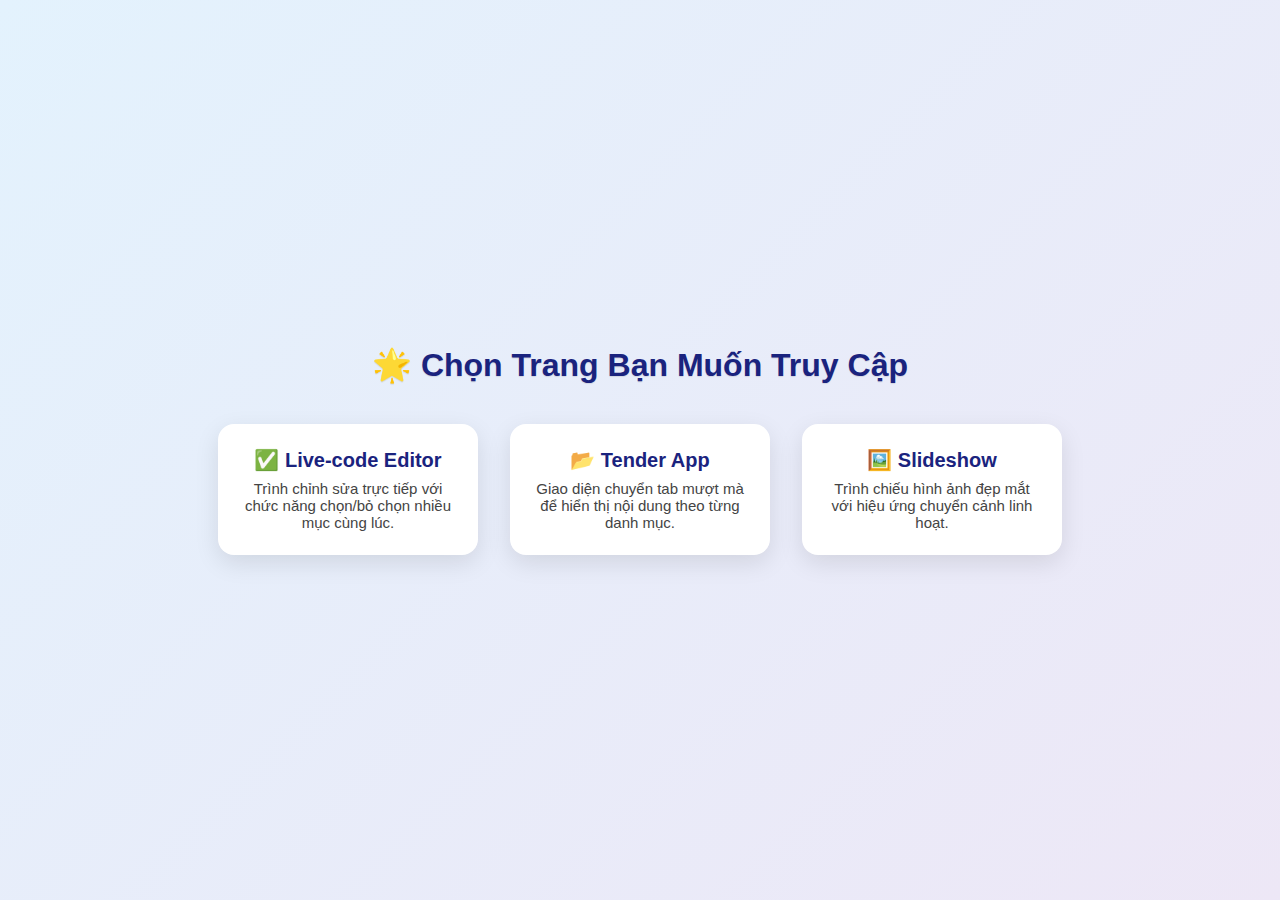
<file: index.html>
<!DOCTYPE html>
<html lang="vi">
    <head>
        <meta charset="UTF-8" />
        <meta name="viewport" content="width=device-width, initial-scale=1.0" />
        <title>Trang Chính</title>
        <link rel="stylesheet" href="./css/styles.css" />
    </head>
    <body>
        <div class="page-wrapper">
            <h1 class="main-title">🌟 Chọn Trang Bạn Muốn Truy Cập</h1>
            <div class="card-container">
                <a href="./live-code-editor.html" class="nav-card">
                    <h2>✅ Live-code Editor</h2>
                    <p>
                        Trình chỉnh sửa trực tiếp với chức năng chọn/bỏ chọn
                        nhiều mục cùng lúc.
                    </p>
                </a>
                <a href="./tender.html" class="nav-card">
                    <h2>📂 Tender App</h2>
                    <p>
                        Giao diện chuyển tab mượt mà để hiển thị nội dung theo
                        từng danh mục.
                    </p>
                </a>
                <a href="./slideshow.html" class="nav-card">
                    <h2>🖼️ Slideshow</h2>
                    <p>
                        Trình chiếu hình ảnh đẹp mắt với hiệu ứng chuyển cảnh
                        linh hoạt.
                    </p>
                </a>
            </div>
        </div>
    </body>
</html>
</file>
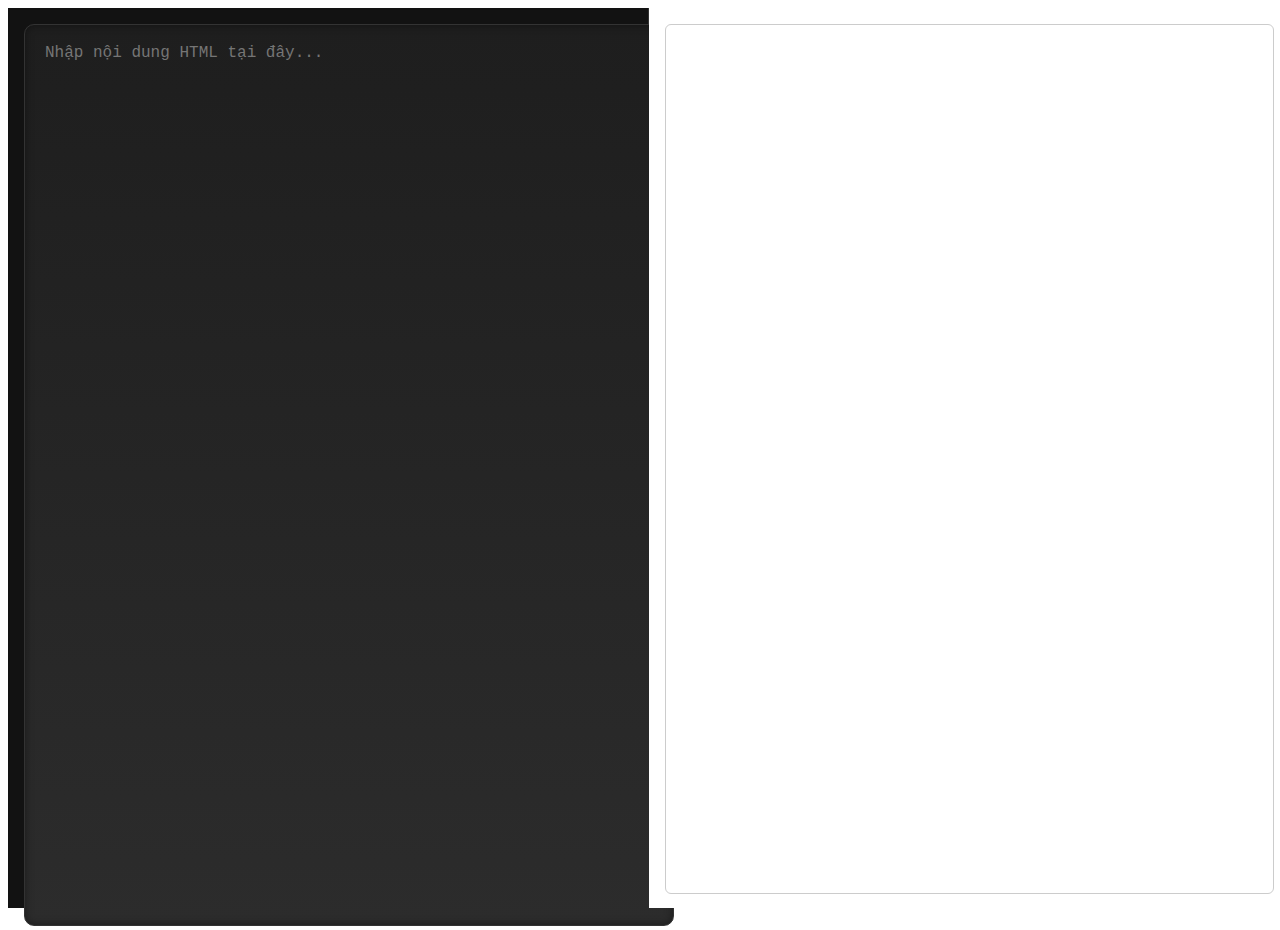
<file: live-code-editor.html>
<!DOCTYPE html>
<html lang="en">
    <head>
        <meta charset="UTF-8" />
        <meta name="viewport" content="width=device-width, initial-scale=1.0" />
        <title>Live-Code-Editor</title>
        <link rel="stylesheet" href="./css/live-code-editor.css" />
    </head>
    <body>
        <div class="wrapper">
            <div class="editor-pane">
                <textarea
                    class="code-editor"
                    placeholder="Nhập nội dung HTML tại đây..."
                ></textarea>
            </div>
            <div class="preview-pane">
                <iframe class="preview-frame"></iframe>
            </div>
        </div>
        <ul class="context-menu" hidden>
            <li class="context-item edit">📝 <span>Chỉnh sửa</span></li>
            <li class="context-item delete">❌ <span>Xoá</span></li>
            <li class="context-item copy">📋 <span>Sao chép</span></li>
            <li class="context-item reset">🔄 <span>Làm mới</span></li>
        </ul>
        <script src="./live-code-editor.js"></script>
    </body>
</html>
</file>
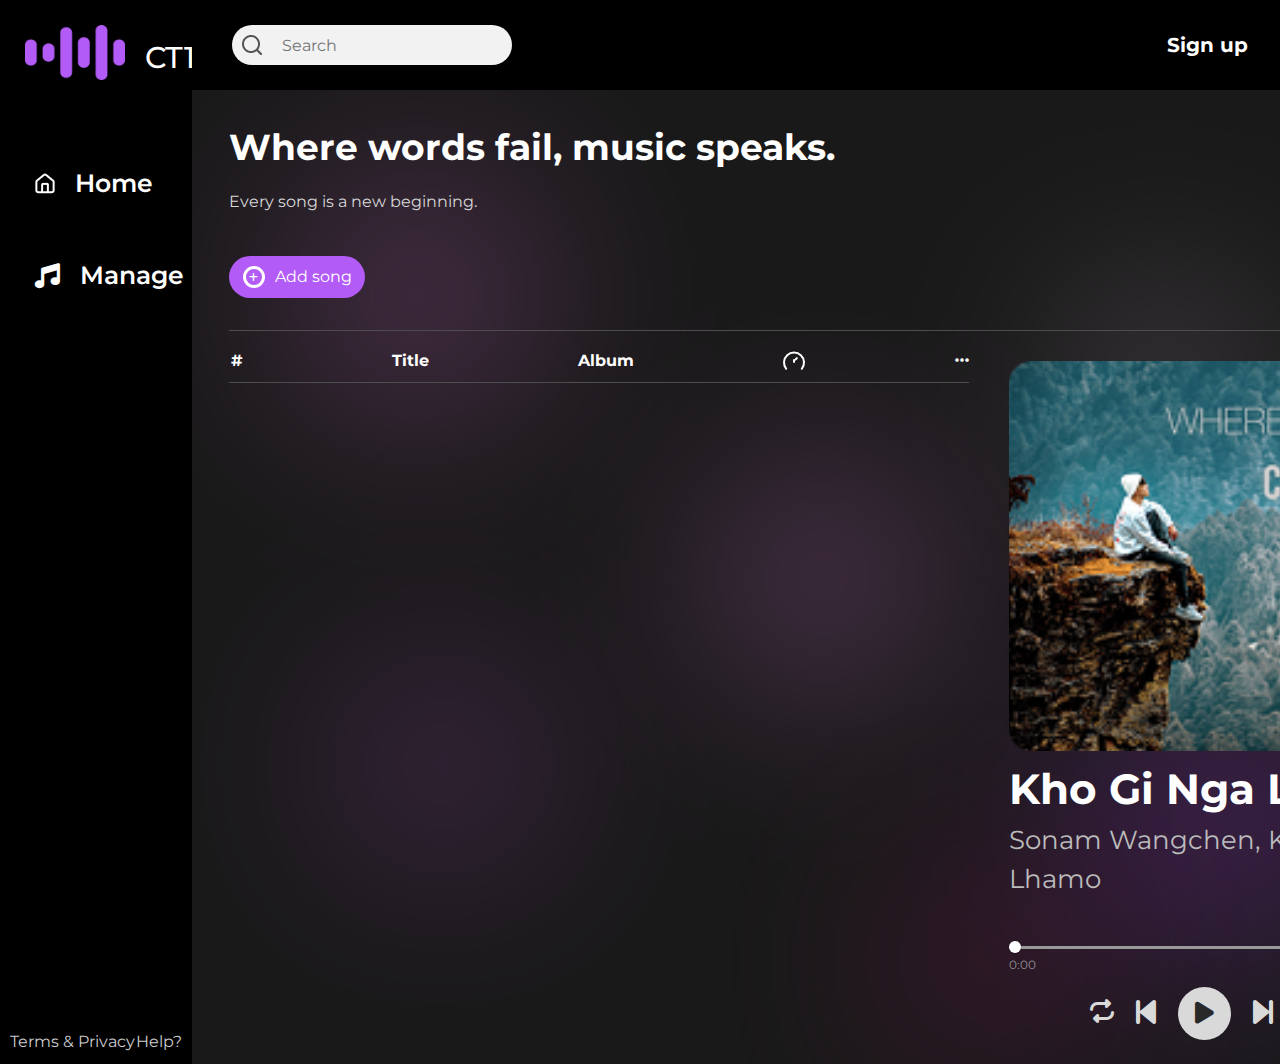
<file: musicplayer.html>
<!DOCTYPE html>
<html lang="vi">
    <head>
        <meta charset="UTF-8" />
        <meta name="viewport" content="width=device-width, initial-scale=1.0" />
        <title>Admin</title>
        <link rel="preconnect" href="https://fonts.googleapis.com" />
        <link rel="preconnect" href="https://fonts.gstatic.com" crossorigin />
        <link
            href="https://fonts.googleapis.com/css2?family=Montserrat:ital,wght@0,100..900;1,100..900&display=swap"
            rel="stylesheet"
        />
        <link
            rel="stylesheet"
            href="https://cdnjs.cloudflare.com/ajax/libs/font-awesome/6.7.2/css/all.min.css"
            integrity="sha512-Evv84Mr4kqVGRNSgIGL/F/aIDqQb7xQ2vcrdIwxfjThSH8CSR7PBEakCr51Ck+w+/U6swU2Im1vVX0SVk9ABhg=="
            crossorigin="anonymous"
            referrerpolicy="no-referrer"
        />
        <link rel="stylesheet" href="./css/reset.css" />
        <link rel="stylesheet" href="./css/musicplayer.css" />
    </head>
    <body>
        <section class="Sidebar">
            <div class="Sidebar-Logo">
                <img
                    class="Sidebar-Logo__IMG"
                    src="./images/logo.png"
                    alt="Logo"
                />
                <h2 class="Sidebar-Logo__text">CT188</h2>
            </div>

            <ul class="Sidebar-navlist">
                <li class="Sidebar-navlist__items">
                    <a href="./admin.html">
                        <img src="./images/home.png" alt="SongNote" />
                        <span>Home</span>
                    </a>
                </li>
                <li class="Sidebar-navlist__items">
                    <a href="./manage.html">
                        <i class="fa-solid fa-music"></i>
                        <span>Manage</span>
                    </a>
                </li>
            </ul>
            <footer class="Sidebar__footer">
                <span>Terms & Privacy</span>
                <span>Help?</span>
            </footer>
        </section>

        <div class="wrapper">
            <section class="Header">
                <div class="Header-searchbox">
                    <img
                        class="Header-searchbox__IMG"
                        src="./images/search.png"
                        alt="Search"
                    />
                    <input
                        class="Header-searchbox__input"
                        type="text"
                        placeholder="Search"
                    />
                </div>

                <div class="Header-SignLog">
                    <a href="#">Sign up</a>
                    <a href="#">Log In</a>
                </div>
            </section>

            <section class="main">
                <div class="background">
                    <div class="circle circle--1"></div>
                    <div class="circle circle--2"></div>
                    <div class="circle circle--3"></div>
                    <div class="circle circle--4"></div>
                    <div class="circle circle--5"></div>
                    <div class="circle circle--6"></div>
                </div>
                <div class="main-content">
                    <section class="hero-section">
                        <h1 class="hero-title">
                            Where words fail, music speaks.
                        </h1>
                        <p class="hero-subtitle">
                            Every song is a new beginning.
                        </p>
                        <button class="btn-add-song">
                            <div class="btn-icon">
                                <i class="fa-solid fa-plus"></i>
                            </div>
                            <span>Add song</span>
                        </button>
                    </section>
                    <div class="music-dashboard">
                        <div class="song-list">
                            <div class="song-list__header">
                                <span>#</span>
                                <span>Title</span>
                                <span>Album</span>
                                <svg
                                    xmlns="http://www.w3.org/2000/svg"
                                    class="lucide lucide-gauge"
                                    width="24"
                                    height="24"
                                    viewBox="0 0 24 24"
                                    fill="none"
                                    stroke="currentColor"
                                    stroke-width="2"
                                    stroke-linecap="round"
                                    stroke-linejoin="round"
                                >
                                    <path d="M12 13v-2" />
                                    <path d="M13.41 10.59l1.42-1.42" />
                                    <path d="M4.22 19.78a10 10 0 1 1 15.56 0" />
                                </svg>
                                <span
                                    ><i class="fa-solid fa-ellipsis"></i
                                ></span>
                            </div>
                            <ul class="song-list__main"></ul>
                        </div>
                        <div class="now-playing">
                            <div class="now-playing__image">
                                <img
                                    src="./images/image1.png"
                                    alt="Current song"
                                />
                                <button class="now-playing__favorite">
                                    <i class="fa-regular fa-heart"></i>
                                    <i class="fa-solid fa-heart hidden"></i>
                                </button>
                            </div>
                            <div class="now-playing__info">
                                <h3 class="now-playing__title">
                                    Kho Gi Nga Lu
                                </h3>
                                <p class="now-playing__artist">
                                    Sonam Wangchen, Kelden Lhamo
                                </p>
                            </div>
                            <div class="now-playing__progress">
                                <input
                                    type="range"
                                    class="now-playing__seekbar"
                                    min="0"
                                    max="100"
                                    value="0"
                                />
                                <div class="now-playing__time">
                                    <span class="now-playing__time--current"
                                        >0:00</span
                                    >
                                    <span class="now-playing__time--duration"
                                        >4:43</span
                                    >
                                </div>
                            </div>
                            <div class="now-playing__controls">
                                <button class="now-playing__btn--repeat">
                                    <i class="fa-solid fa-repeat"></i>
                                </button>
                                <button class="now-playing__btn--backward-step">
                                    <i class="fa-solid fa-backward-step"></i>
                                </button>
                                <button class="now-playing__btn--play">
                                    <i class="fa-solid fa-play"></i>
                                    <i class="fa-solid fa-pause hidden"></i>
                                </button>
                                <button class="now-playing__btn--forward-step">
                                    <i class="fa-solid fa-forward-step"></i>
                                </button>
                                <button class="now-playing__btn--shuffle">
                                    <i class="fa-solid fa-shuffle"></i>
                                </button>
                            </div>
                            <audio src=""></audio>
                        </div>
                    </div>
                </div>
            </section>
        </div>

        <div class="modal">
            <section class="modal__add-song">
                <div class="modal-close">
                    <i class="fa-solid fa-xmark"></i>
                </div>
                <h2>Add song</h2>
                <form class="form-add" autocomplete="off" spellcheck="false">
                    <div class="form-group">
                        <label class="form-label">
                            <span>Song Title</span>
                            <input
                                type="text"
                                name="title"
                                id="title"
                                class="form-input"
                            />
                        </label>
                    </div>
                    <div class="form-group">
                        <label class="form-label">
                            <span>Artist</span>
                            <input
                                type="text"
                                name="artist"
                                id="artist"
                                class="form-input"
                            />
                        </label>
                    </div>
                    <div class="form-group">
                        <label class="form-label">
                            <span>Album</span>
                            <input
                                type="text"
                                name="album"
                                id="album"
                                class="form-input"
                            />
                        </label>
                    </div>
                    <div class="form-group">
                        <label class="form-label">
                            <span>Duration</span>
                            <input
                                type="time"
                                name="duration"
                                id="duration"
                                class="form-input"
                            />
                        </label>
                    </div>
                    <div class="form-group">
                        <label class="form-label">
                            <span>Attach Song File</span>
                            <div class="upload">
                                <i class="fa-solid fa-file-audio"></i>
                                <span>Tính năng chưa update</span>
                                <input
                                    type="file"
                                    name="song"
                                    id="song"
                                    class="form-input"
                                    hidden
                                />
                            </div>
                        </label>
                    </div>
                    <div class="form-group">
                        <label class="form-label">
                            <span>Upload Cover Image</span>
                            <div class="upload">
                                <i class="fa-regular fa-image"></i>
                                <span>Upload or Drop a file</span>
                                <input
                                    type="file"
                                    name="image"
                                    id="image"
                                    class="form-input"
                                    hidden
                                />
                            </div>
                        </label>
                    </div>
                    <button class="form-btn">
                        <span>Add Song</span>
                    </button>
                </form>
            </section>
        </div>
        <div class="toast-container" id="toastContainer"></div>
        <script src="./musicplayer.js"></script>
    </body>
</html>
</file>
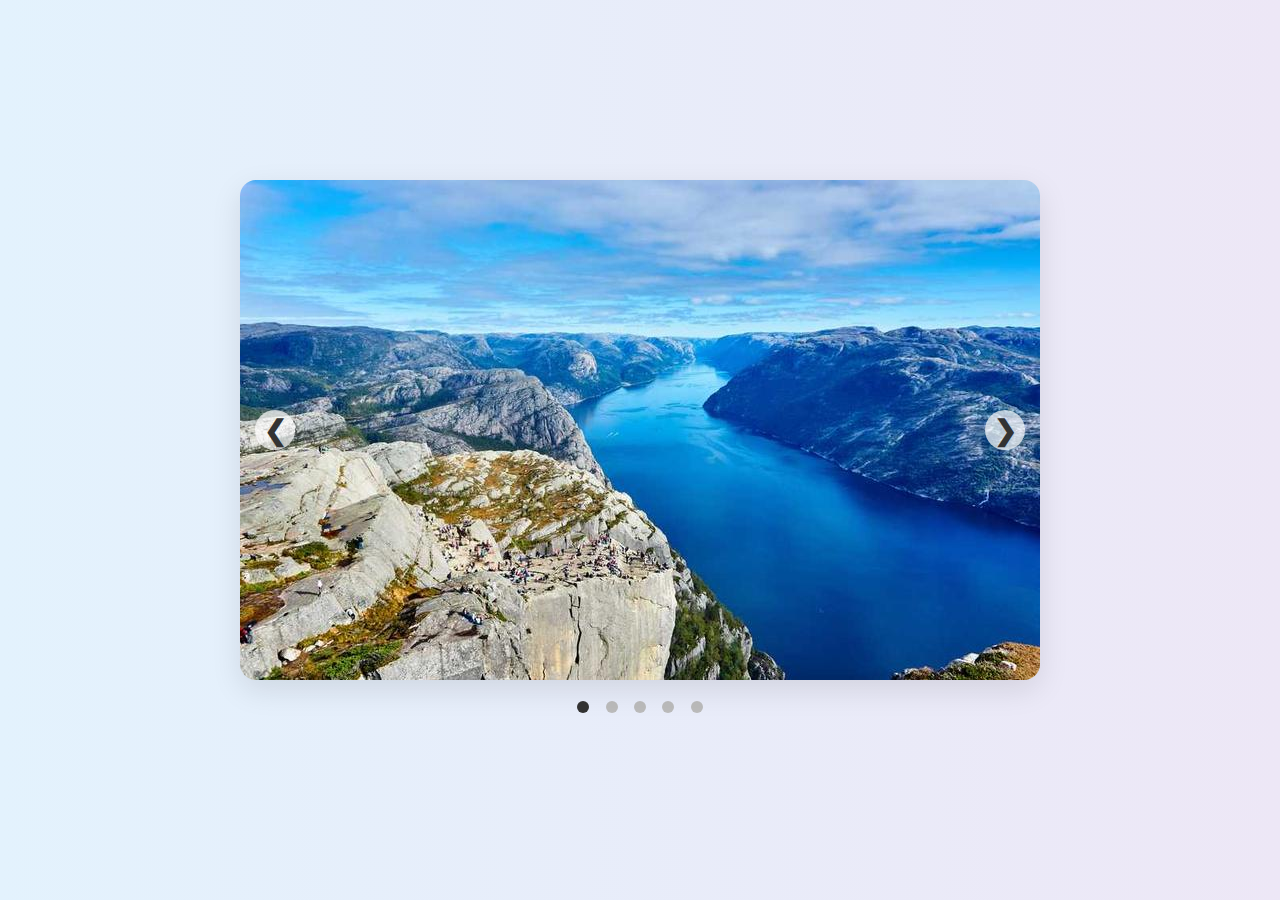
<file: slideshow.html>
<!DOCTYPE html>
<html lang="en">
    <head>
        <meta charset="UTF-8" />
        <meta name="viewport" content="width=device-width, initial-scale=1.0" />
        <title>Slideshow</title>
        <link rel="stylesheet" href="./css/reset.css" />
        <link rel="stylesheet" href="./css/slideshow.css" />
    </head>
    <body>
        <div class="wrapper">
            <div class="slideshow-container">
                <div class="inner">
                    <div class="slide" data-index="1">
                        <img src="./images/slide1.jpg" alt="Slide 1" />
                    </div>
                    <div class="slide" data-index="2">
                        <img src="./images/slide2.jpg" alt="Slide 2" />
                    </div>
                    <div class="slide" data-index="3">
                        <img src="./images/slide3.jpg" alt="Slide 3" />
                    </div>
                    <div class="slide" data-index="4">
                        <img src="./images/slide4.jpg" alt="Slide 4" />
                    </div>
                    <div class="slide" data-index="5">
                        <img src="./images/slide5.jpg" alt="Slide 5" />
                    </div>
                </div>
                <div class="controls">
                    <button class="prev btn">&#10094;</button>
                    <button class="next btn">&#10095;</button>
                </div>
            </div>
            <div class="dots">
                <span class="dot active" data-index="1"></span>
                <span class="dot" data-index="2"></span>
                <span class="dot" data-index="3"></span>
                <span class="dot" data-index="4"></span>
                <span class="dot" data-index="5"></span>
            </div>
        </div>
        <script src="./slideshow.js"></script>
    </body>
</html>
</file>
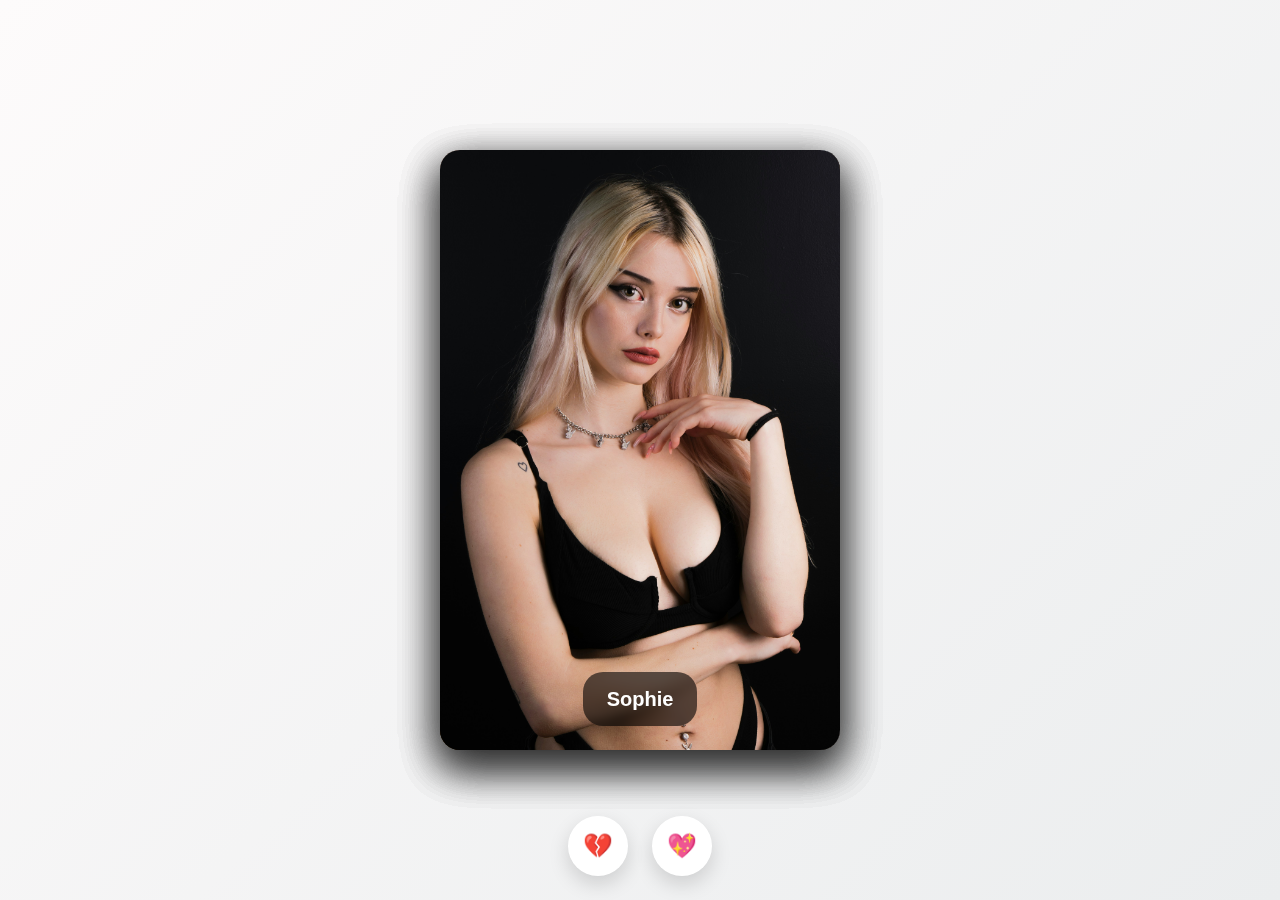
<file: tender.html>
<!DOCTYPE html>
<html lang="en">
    <head>
        <meta charset="UTF-8" />
        <meta name="viewport" content="width=device-width, initial-scale=1.0" />
        <link rel="stylesheet" href="./css/reset.css" />
        <link rel="stylesheet" href="./css/tender.css" />
        <title>Tinder Swipe</title>
    </head>
    <body>
        <div class="swipe-container">
            <div class="swipe-card">
                <!-- <div class="swipe-item" data-id="1">
                    <span class="swipe-item__name">Việt Trinh</span>
                </div> -->
            </div>
            <div class="buttons">
                <button class="action-btn dislike-btn">💔</button>
                <button class="action-btn like-btn">💖</button>
            </div>
        </div>

        <script src="./tender.js"></script>
    </body>
</html>
</file>
<file: css/styles.css>
* {
    margin: 0;
    padding: 0;
    box-sizing: border-box;
}

body {
    font-family: "Segoe UI", sans-serif;
    background: linear-gradient(135deg, #e3f2fd, #ede7f6);
    min-height: 100vh;
    display: flex;
    justify-content: center;
    align-items: center;
    padding: 40px 20px;
}

.page-wrapper {
    text-align: center;
    max-width: 960px;
    width: 100%;
}

.main-title {
    font-size: 32px;
    margin-bottom: 40px;
    color: #1a237e;
    text-shadow: 0 1px 1px rgba(0, 0, 0, 0.1);
}

.card-container {
    display: flex;
    flex-wrap: wrap;
    justify-content: center;
    gap: 32px;
}

.nav-card {
    background-color: #fff;
    width: 260px;
    padding: 24px;
    text-decoration: none;
    border-radius: 16px;
    box-shadow: 0 8px 24px rgba(0, 0, 0, 0.1);
    transition: all 0.3s ease;
    color: #1a237e;
    display: flex;
    flex-direction: column;
    align-items: center;
}

.nav-card:hover {
    transform: translateY(-6px);
    box-shadow: 0 12px 32px rgba(0, 0, 0, 0.15);
    background-color: #f1f8ff;
}

.nav-card h2 {
    font-size: 20px;
    margin-bottom: 8px;
}

.nav-card p {
    font-size: 15px;
    color: #444;
}
</file>
<file: css/live-code-editor.css>
body,
html {
    height: 100%;
    font-family: Arial, sans-serif;
}

.wrapper {
    display: flex;
    height: 100vh;
    width: 100vw;
}

.editor-pane {
    flex: 1;
    padding: 16px;
    background-color: #121212;
    border-right: 1px solid #333;
}

.code-editor {
    width: 100%;
    height: 100%;
    resize: none;
    padding: 16px 20px;
    font-size: 16px;
    line-height: 1.6;
    border: 1px solid #333;
    border-radius: 10px;
    font-family: "Fira Code", "Courier New", monospace;
    background: linear-gradient(to bottom, #1e1e1e, #2c2c2c);
    color: #f8f8f2;
    outline: none;
    box-shadow: inset 0 0 8px rgba(0, 0, 0, 0.4);
    transition: border-color 0.3s, box-shadow 0.3s;
}

.code-editor:focus {
    border-color: #4fc3f7;
    box-shadow: 0 0 0 2px rgba(79, 195, 247, 0.3);
}

.preview-pane {
    flex: 1;
    padding: 16px;
    background-color: #fff;
}

.preview-frame {
    width: 100%;
    height: 100%;
    border: 1px solid #ccc;
    border-radius: 6px;
    pointer-events: none;
}

.context-menu {
    position: absolute;
    background-color: #fff;
    border: 1px solid #ddd;
    border-radius: 6px;
    padding: 8px 0;
    list-style: none;
    box-shadow: 0 4px 16px rgba(0, 0, 0, 0.1);
    width: 160px;
    z-index: 9999;
}
.context-menu.show {
    display: block;
}
.context-item {
    padding: 8px 12px;
    cursor: pointer;
    display: flex;
    align-items: center;
    gap: 8px;
    font-size: 14px;
    transition: background 0.2s;
}

.context-item:hover {
    background-color: #f1f3f4;
}
</file>
<file: css/musicplayer.css>
:root {
    --headerSidebarColor: rgba(0, 0, 0, 1);
    --inputColor: rgba(242, 242, 242, 1);
    --subtextColor: rgba(196, 196, 196, 1);
    --sidebarBtn: rgba(40, 40, 40, 1);
}
html {
    scroll-behavior: smooth;
}
body {
    font-family: "Montserrat", sans-serif;
    display: flex;
}
input {
    transition: linear 0.5s;
}

/* Sidebar */
.Sidebar {
    min-height: 100vh;
    width: 15vw;
    background-color: var(--headerSidebarColor);
    display: flex;
    flex-direction: column;
}

.Sidebar-Logo {
    padding: 25px;
    display: flex;
    align-items: end;
    gap: 20px;
}
.Sidebar-Logo__IMG {
    cursor: pointer;
    width: 100px;
}
.Sidebar-Logo__text {
    color: white;
    font-weight: 500;
    font-size: 30px;
}

.Sidebar-navlist {
    font-size: 25px;
    display: flex;
    align-items: start;
    flex-direction: column;
    gap: 25px;
    margin-top: 45px;
    flex: 1;
}
.Sidebar-navlist__items {
    cursor: pointer;
    border-radius: 15px;

    width: 100%;
    font-weight: 600;
}
.Sidebar-navlist__items a {
    width: 100%;
    display: flex;
    align-items: center;
    gap: 20px;
    padding: 15px;
    padding-left: 35px;
}
.Sidebar-navlist__items:hover {
    background-color: var(--sidebarBtn);
}
.Sidebar-navlist__items i {
    color: #fff;
}
.Sidebar__footer {
    display: flex;
    justify-content: space-between;
    align-items: center;
    color: #ccc;
    width: 100%;
    padding: 10px;
}
.wrapper {
    width: 100%;
}
/* Header */
.Header {
    padding: 0px 40px;
    width: 100%;
    height: 10vh;
    display: flex;
    align-items: center;
    justify-content: space-between;
    background-color: var(--headerSidebarColor);
}
.Header-searchbox {
    display: flex;
    align-items: center;
    gap: 20px;
    padding: 10px;
    border-radius: 20px;
    background-color: var(--inputColor);
}
.Header-searchbox__IMG {
    cursor: pointer;
}
.Header-searchbox__input {
    background-color: transparent;
    width: 80%;
}

.Header-SignLog {
    font-size: 20px;
    font-weight: 700;
    display: flex;
    align-items: center;
    gap: 40px;
}
.Header-SignLog a {
    padding: 10px 20px;
    transition: ease 0.2s;
}
.Header-SignLog a:last-child {
    color: black;
    background-color: var(--inputColor);
    border-radius: 20px;
}
.Header-SignLog a:first-child:hover {
    color: rgb(185, 80, 185);
}
.Header-SignLog a:last-child:hover {
    color: rgb(255, 255, 255);
    background-color: rgb(230, 146, 211);
}

/* Main */
.main {
    display: flex;
    background: #191919;
    min-height: 100vh;
    position: relative;
    overflow: hidden;
    z-index: 1;
}
.circle {
    position: absolute;
    border-radius: 50%;
    filter: blur(100px);
    opacity: 0.3;
    z-index: 0;
    pointer-events: none;
    animation: float 20s ease-in-out infinite;
}

.circle--1 {
    width: 250px;
    height: 250px;
    background: #da70d6;
    top: 80px;
    left: 100px;
    animation-delay: 0s;
}

.circle--2 {
    width: 300px;
    height: 300px;
    background: #9932cc;
    bottom: 100px;
    right: 80px;
    animation-delay: 2s;
}

.circle--3 {
    width: 200px;
    height: 200px;
    background: #ba55d3;
    bottom: 200px;
    left: 150px;
    animation-delay: 4s;
}

.circle--4 {
    width: 180px;
    height: 180px;
    background: #d8bfd8;
    top: 200px;
    right: 200px;
    animation-delay: 6s;
}

.circle--5 {
    width: 220px;
    height: 220px;
    background: #ee82ee;
    top: 50%;
    left: 50%;
    transform: translate(-50%, -50%);
    animation-delay: 8s;
}

.circle--6 {
    width: 170px;
    height: 170px;
    background: #c71585;
    bottom: 20px;
    right: 30%;
    animation-delay: 10s;
}

@keyframes float {
    0%,
    100% {
        transform: translateY(0) scale(1);
    }
    50% {
        transform: translateY(-30px) scale(1.05);
    }
}
.main-content {
    margin: 39px 55px 24px 37px;
    width: 100%;
    position: relative;
    z-index: 2;
}
.hero-title {
    font-weight: 700;
    font-size: 36px;
    line-height: 100%;
    letter-spacing: 0%;
    color: #fff;
}
.hero-subtitle {
    font-weight: 400;
    line-height: 100%;
    color: #d7d7d7;
    margin-top: 29px;
}
.btn-add-song {
    margin-top: 46px;
    width: 136px;
    height: 42px;
    padding: 10px;
    gap: 10px;
    border-radius: 50px;
    background: #b25bf6;
    color: #fff;
    display: flex;
    justify-content: center;
    align-items: center;
}
.btn-icon {
    width: 22px;
    height: 22px;
    border-radius: 50%;
    border: 3px solid #fff;
    display: flex;
    justify-content: center;
    align-items: center;
}
.btn-icon i {
    font-size: 10px;
}

.music-dashboard {
    display: flex;
    gap: 40px;
    margin-top: 32px;
    border-top: 0.5px solid #4d4d4d;
}
.song-list {
    max-width: 1300px;
}
.song-list__header {
    margin-top: 18px;
    display: flex;
    justify-content: space-between;
    color: #fff;
    font-weight: 700;
    padding-left: 2px;
    min-width: 970px;
}
.song-list__main {
    width: 100%;
    margin-top: 9px;
    border-top: 0.5px solid #4d4d4d;
}
.song-row {
    margin-top: 20px;
    width: 100%;
    height: 84px;
    border-radius: 10px;
    transition: background 0.5s ease;
    display: flex;
    align-items: center;
    padding: 10px;
    color: #fff;
    justify-content: space-between;
}
.song-row:hover {
    background: #383838;
}
.about-song {
    display: flex;
    gap: 28px;
    align-items: center;
    max-width: 400px;
}
.song-row__thumb {
    width: 64px;
    height: 64px;
    border-radius: 10px;
    flex-shrink: 0;
}
.song-row__thumb img {
    width: 100%;
    height: 100%;
    object-fit: cover;
    border-radius: 10px;
}
.song-row__title {
    font-size: 16px;
    font-weight: 500;
    margin-bottom: 10px;
    text-overflow: ellipsis;
}

.song-row__artist {
    font-size: 14px;
    color: #c4c4c4;
    text-overflow: ellipsis;
    display: inline-block;
}

.song-row__album {
    font-weight: 400;
    font-size: 14px;
    min-width: 70px;
}
.song-row__menu {
    position: absolute;
    background-color: #2c2c2c;
    padding: 10px;
    border-radius: 8px;
    display: flex;
    flex-direction: column;
    gap: 8px;
    right: -100px;
    top: -60px;
    box-shadow: 0 0 8px rgba(0, 0, 0, 0.3);
    opacity: 0;
    transform: scale(0.95);
    pointer-events: none;
    transition: all 0.2s ease;
    z-index: 10;
}
.song-row__menu.show {
    opacity: 1;
    transform: scale(1);
    pointer-events: auto;
}
.song-row__menu button {
    background: none;
    color: white;
    border: none;
    font-size: 14px;
    display: flex;
    align-items: center;
    gap: 6px;
    cursor: pointer;
}
.song-row__menu button:hover {
    color: #b25bf6;
}
.song-row__options {
    position: relative; /* quan trọng để menu định vị đúng */
}

.now-playing {
    margin-top: 30px;
}
.now-playing__image {
    width: 390px;
    height: 390px;
    border-radius: 20px;
    position: relative;
}
.now-playing__image img {
    width: 100%;
    height: 100%;
    object-fit: cover;
    border-radius: 20px;
}
.now-playing__favorite {
    background: transparent;
}
.now-playing__favorite {
    position: absolute;
    top: 22px;
    right: 24px;
}
.now-playing__favorite i {
    font-size: 30px;
}
.fa-regular.fa-heart {
    color: #000;
}
.fa-solid.fa-heart {
    color: #b75bff;
}
.now-playing__info {
    margin-top: 18px;
    display: flex;
    flex-direction: column;
    gap: 10px;
    max-width: 390px;
}
.now-playing__title {
    font-weight: 700;
    font-size: 41.89px;
    line-height: 100%;
    letter-spacing: 0%;
    vertical-align: middle;
    color: #fff;
}
.now-playing__artist {
    font-size: 25.89px;
    vertical-align: middle;
    color: #bbb;
}
.now-playing__progress {
    width: 100%;
    margin-top: 33px;
}
.now-playing__seekbar {
    width: 100%;
}
.now-playing__seekbar {
    -webkit-appearance: none;
    background: transparent; /* Xóa nền mặc định */
}

/* Track (thanh chạy) */
.now-playing__seekbar::-webkit-slider-runnable-track {
    background: #999;
    height: 3px;
    border-radius: 2px;
}
.now-playing__seekbar::-moz-range-track {
    background: #999;
    height: 3px;
    border-radius: 2px;
}

/* Thumb (nút trượt) */
.now-playing__seekbar::-webkit-slider-thumb {
    -webkit-appearance: none;
    background: white;
    border: none;
    width: 12px;
    height: 12px;
    border-radius: 50%;
    margin-top: -4.5px; /* Canh giữa track */
    box-shadow: 0 0 2px rgba(0, 0, 0, 0.3);
    cursor: pointer;
}

.now-playing__seekbar::-moz-range-thumb {
    background: white;
    border: none;
    width: 12px;
    height: 12px;
    border-radius: 50%;
    box-shadow: 0 0 2px rgba(0, 0, 0, 0.3);
    cursor: pointer;
}

.now-playing__seekbar:hover::-webkit-slider-thumb {
    background: #eee;
}
.now-playing__seekbar:active::-webkit-slider-thumb {
    transform: scale(1.3);
}

.now-playing__time {
    width: 100%;
    display: flex;
    justify-content: space-between;
    font-size: 12px;
    color: #929292;
}
.now-playing__controls {
    margin-top: 13px;
    width: 100%;
    display: flex;
    justify-content: center;
    gap: 22px;
}
.now-playing__controls i {
    color: #d9d9d9;
}
.now-playing__btn--repeat i,
.now-playing__btn--shuffle i {
    font-size: 24px;
}
.now-playing__btn--backward-step i,
.now-playing__btn--forward-step i {
    font-size: 32px;
}
.now-playing__btn--repeat,
.now-playing__btn--backward-step,
.now-playing__btn--forward-step,
.now-playing__btn--shuffle {
    background: transparent;
}
.now-playing__btn--play {
    width: 53px;
    height: 53px;
    border-radius: 50%;
    background: #d9d9d9;
    display: flex;
    justify-content: center;
    align-items: center;
    position: relative;
}
.now-playing__btn--play i {
    color: #292929;
    font-size: 25px;
}

.hidden {
    display: none;
}
.toggle i {
    color: #b75bff;
}

/* Modal */
.modal {
    padding: 50px;
    position: fixed;
    inset: 0;
    z-index: 999;
    background: rgba(0, 0, 0, 0.8);
    display: flex;
    justify-content: center;
    align-items: center;
    opacity: 0;
    visibility: hidden;
    transition: all 0.5s ease;
}
.show {
    opacity: 1;
    visibility: visible;
}
.show .modal__add-song {
    scale: 1;
}
.modal__add-song {
    position: relative;
    background: #191919;
    padding: 40px;
    border-radius: 20px;
    overflow-y: auto;
    scale: 0.5;
    transition: all 0.5s ease;
}
.modal__add-song {
    max-width: 70vw;
    min-height: 80vh;
    height: 90vh;
}
.form-add {
    display: flex;
    flex-direction: column;
}
.modal h2 {
    font-weight: 700;
    font-size: 25.89px;
    line-height: 100%;
    letter-spacing: 0%;
    color: #d9d9d9;
    margin-bottom: 30px;
}
.form-group {
    margin-bottom: 30px;
}
.form-label {
    display: flex;
    flex-direction: column;
    gap: 4px;
}
.form-label span {
    font-weight: 400;
    font-size: 16px;
    line-height: 100%;
    letter-spacing: 0%;
    color: #cecece;
}
.form-input {
    width: 447px;
    height: 56px;
    border-radius: 12px;
    border: 1px solid #fefefec2;
    background: transparent;
    padding-left: 15px;
    padding-right: 15px;
    color: var(--inputColor);
}

.form-btn {
    margin-bottom: 40px;
    background: #b25bf6;
    display: flex;
    justify-content: center;
    align-items: center;
    width: 136px;
    height: 39px;
    gap: 10px;
    border-radius: 50px;
    padding: 10px;
    margin-left: 70%;
}
.form-btn span {
    font-weight: 500;
    font-size: 16px;
    line-height: 100%;
    letter-spacing: 0%;
    color: #fff;
}
.upload {
    width: 447px;
    height: 115px;
    border-radius: 12px;
    border: 1px solid #fefefec2;
    display: flex;
    align-items: center;
    justify-content: center;
    flex-direction: column;
    gap: 5px;
    color: #cecece;
}
.upload i {
    font-size: 70px;
}
.modal__add-song::-webkit-scrollbar {
    width: 6px;
}

.modal__add-song::-webkit-scrollbar-thumb {
    background-color: #999;
    border-radius: 4px;
}
.modal-close {
    width: 30px;
    height: 30px;
    display: flex;
    justify-content: center;
    align-items: center;
    color: #c5c5c5;
    position: absolute;
    top: 30px;
    right: 30px;
}
.modal-close i {
    font-size: 30px;
}

.toast-container {
    position: fixed;
    top: 30px;
    right: 30px;
    z-index: 10000;
    display: flex;
    flex-direction: column;
    gap: 10px;
}

.toast {
    min-width: 280px;
    max-width: 360px;
    padding: 15px 20px;
    border-radius: 8px;
    font-weight: 500;
    color: #fff;
    display: flex;
    align-items: center;
    justify-content: space-between;
    box-shadow: 0 4px 8px rgba(0, 0, 0, 0.2);
    animation: fadeInOut 4s ease forwards;
    position: relative;
}

.toast.success {
    background-color: #4caf50;
}

.toast.error {
    background-color: #f44336;
}

.toast i {
    margin-right: 10px;
    font-size: 18px;
}

.toast .message {
    display: flex;
    align-items: center;
    gap: 5px;
    flex: 1;
}

.toast .close-btn {
    margin-left: 5px;
    padding: 4px 8px;
    cursor: pointer;
    font-size: 18px;
    line-height: 1;
}

.toast .close-btn:hover {
    opacity: 1;
}
@keyframes fadeInOut {
    0% {
        opacity: 0;
        transform: translateY(-20px);
    }
    10%,
    90% {
        opacity: 1;
        transform: translateY(0);
    }
    100% {
        opacity: 0;
        transform: translateY(-20px);
    }
}
@media only screen and (max-width: 1493px) {
    .song-list__header {
        min-width: 740px;
    }
}
@media (min-width: 1024px) and (max-width: 1239px) {
    .Sidebar-Logo {
        padding: unset;
        align-items: center;
        justify-content: center;
        height: 10vh;
    }
    .Sidebar-Logo__text {
        display: none;
    }
    .Sidebar {
        align-items: center;
    }

    .Sidebar-navlist {
        align-items: center;
    }

    .Sidebar-navlist__items a {
        justify-content: center;
    }

    .music-dashboard {
        gap: 20px;
    }

    .song-list__header span:last-child {
        display: none;
    }

    .song-row__menu {
        right: 0;
    }
    .song-list__header {
        min-width: 540px;
    }
}
@media only screen and (max-width: 1440px) {
    .song-row__title,
    .song-row__album {
        font-size: 12px;
    }
    .song-row__artist {
        font-size: 9px;
    }
}
@media only screen and (max-width: 1023px) {
    .Sidebar-Logo {
        padding: unset;
        align-items: center;
        justify-content: center;
        height: 10vh;
    }
    .Sidebar-Logo__IMG {
        width: 90%;
    }
    .Sidebar-Logo {
        padding: unset;
        align-items: center;
        justify-content: center;
        height: 10vh;
    }
    .Sidebar-Logo__text {
        display: none;
    }
    .Sidebar-navlist__items span {
        display: none;
    }

    .Sidebar-navlist {
        align-items: center;
        margin-top: 20px;
        gap: 30px;
    }

    .Sidebar-navlist__items a {
        padding-left: 0;
        padding-right: 0;
        justify-content: center;
    }

    .Sidebar-navlist__items span {
        display: none;
    }

    .Sidebar__footer {
        display: none;
    }

    .Header {
        padding: 0 15px;
    }

    .main-content {
        margin: 20px 15px;
    }

    .music-dashboard {
        flex-direction: column;
    }

    .song-list__header {
        min-width: unset;
        padding: 0 10px;
        font-size: 14px;
    }

    .song-row {
        /* gap: 20px; */
        flex-wrap: wrap;
        height: auto;
        padding: 10px;
    }

    .about-song {
        gap: 10px;
        max-width: unset;
        flex-wrap: wrap;
    }

    .song-row__thumb {
        width: 48px;
        height: 48px;
    }

    .song-row__title {
        font-size: 14px;
    }

    .song-row__artist {
        font-size: 12px;
    }

    .song-row__album {
        font-size: 12px;
    }

    .now-playing {
        margin-top: 30px;
        display: flex;
        flex-direction: column;
        align-items: center;
    }

    .now-playing__image {
        width: 100%;
        height: auto;
        max-width: 360px;
    }

    .now-playing__info {
        text-align: center;
        max-width: 360px;
    }

    .now-playing__title {
        font-size: 28px;
    }

    .now-playing__artist {
        font-size: 18px;
    }

    .now-playing__progress,
    .now-playing__controls {
        max-width: 360px;
        width: 100%;
    }
}
@media only screen and (max-width: 840px) {
    .song-row {
        gap: 80px;
        flex-wrap: wrap;
        height: auto;
        padding: 10px;
    }
    .song-row__menu {
        top: -300%;
        right: 0;
    }
}
@media only screen and (max-width: 739px) {
    .Header-SignLog {
        font-size: 15px;
        gap: 10px;
    }
    .Header-SignLog.active {
        display: none;
    }
    .Header-searchbox__input {
        display: none;
        width: 0%;
    }
    .Header-searchbox__input.active {
        display: block;
        width: 80%;
    }

    .main-content {
        margin: 10px;
    }

    .btn-add-song {
        width: 100%;
        justify-content: center;
    }

    .song-list__header span,
    svg,
    .song-row__album,
    .song-row__duration {
        display: none;
    }

    .song-row {
        justify-content: space-between;
        gap: 10px;
        width: 100%;
    }
    .song-row__menu {
        right: 0;
        top: 100%;
        transform: translateY(10px);
        z-index: 99;
        pointer-events: none;
        opacity: 0;
        transform: scale(0.95);
    }
    .song-row__options {
        position: relative;
        overflow: visible;
        z-index: 20;
    }
    .song-row__menu.show {
        pointer-events: auto;
        opacity: 1;
        transform: scale(1);
    }

    .now-playing__image {
        width: 100%;
        height: auto;
    }

    .now-playing__controls {
        flex-wrap: wrap;
        gap: 16px;
    }

    .modal__add-song {
        width: 100vw;
        height: 100vh;
        padding: 20px;
        border-radius: 0;
    }

    .form-input,
    .upload {
        width: 100% !important;
    }

    .form-btn {
        margin-left: auto;
        margin-right: auto;
    }
}
</file>
<file: css/slideshow.css>
* {
    box-sizing: border-box;
    -webkit-tap-highlight-color: transparent;
}

body {
    margin: 0;
    padding: 0;
    background: linear-gradient(to right, #e3f2fd, #ede7f6);
    font-family: "Segoe UI", sans-serif;
    display: flex;
    justify-content: center;
    align-items: center;
    min-height: 100vh;
}

.slideshow-container {
    position: relative;
    width: 800px;
    max-width: 800px;
    border-radius: 16px;
    overflow: hidden;
    box-shadow: 0 10px 30px rgba(0, 0, 0, 0.1);
}
.inner {
    width: 100%;
    display: flex;
    height: 500px;
}
.slide {
    width: 100%;
    height: 100%;
    flex-shrink: 0;
}

.slide img {
    width: 100%;
    height: auto;
    display: block;
    object-fit: cover;
}

.prev,
.next {
    position: absolute;
    top: 50%;
    transform: translateY(-50%);
    font-size: 28px;
    font-weight: bold;
    background-color: rgba(255, 255, 255, 0.7);
    color: #333;
    border: none;
    border-radius: 50%;
    width: 40px;
    height: 40px;
    cursor: pointer;
    transition: background-color 0.3s;
}

.prev:hover,
.next:hover {
    background-color: rgba(255, 255, 255, 0.9);
}

.prev {
    left: 15px;
}

.next {
    right: 15px;
}
.dots {
    text-align: center;
    margin-top: 16px;
}

.dot {
    display: inline-block;
    width: 12px;
    height: 12px;
    margin: 0 6px;
    background-color: #bbb;
    border-radius: 50%;
    transition: background-color 0.3s;
    cursor: pointer;
    transition: all 0.5s ease;
}

.dot.active {
    background-color: #333;
}
</file>
<file: css/tender.css>
html,
body {
    -webkit-tap-highlight-color: transparent;
    height: 100%;
    font-family: "Segoe UI", Tahoma, Geneva, Verdana, sans-serif;
    background: linear-gradient(135deg, #fdfbfb, #ebedee);
    overflow: hidden;
}

.swipe-container {
    position: relative;
    height: 100vh;
    width: 100vw;
    display: flex;
    flex-direction: column;
    justify-content: center;
    align-items: center;
    gap: 40px;
}

.swipe-card {
    position: relative;
    width: 90vw;
    max-width: 400px;
    height: 75vh;
    max-height: 600px;
    perspective: 1000px;
}

.swipe-item {
    position: absolute;
    width: 100%;
    height: 100%;
    border-radius: 20px;
    background-size: cover;
    background-position: center;
    box-shadow: 0 16px 40px rgba(0, 0, 0, 0.3);
    transition: transform 0.3s ease, box-shadow 0.3s ease;
    display: flex;
    justify-content: center;
    align-items: flex-end;
    overflow: hidden;
}

.swipe-item::before {
    content: "";
    position: absolute;
    inset: 0;
    background-color: var(--color, transparent);
    opacity: var(--opacity, 0);
    transition: opacity 0.3s ease;
}

.swipe-item__name {
    z-index: 2;
    background-color: rgba(0, 0, 0, 0.6);
    color: #fff;
    padding: 12px 24px;
    border-radius: 20px;
    margin-bottom: 24px;
    font-size: 20px;
    font-weight: bold;
    backdrop-filter: blur(5px);
}

.buttons {
    position: absolute;
    bottom: 24px;
    left: 50%;
    transform: translateX(-50%);
    display: flex;
    gap: 24px;
    z-index: 10;
}

.action-btn {
    width: 60px;
    height: 60px;
    border: none;
    border-radius: 50%;
    font-size: 24px;
    cursor: pointer;
    background-color: #fff;
    box-shadow: 0 8px 20px rgba(0, 0, 0, 0.15);
    transition: transform 0.2s;
}

.action-btn:hover {
    transform: scale(1.1);
}

.dislike-btn {
    color: #ff4b5c;
}

.like-btn {
    color: #4de67e;
}
.action-btn.active {
    transform: scale(1.2);
    filter: drop-shadow(0 0 6px rgba(0, 0, 0, 0.3));
    transition: 0.2s ease;
}

@media (max-width: 500px) {
    .swipe-item__name {
        font-size: 16px;
        padding: 10px 20px;
    }

    .action-btn {
        width: 50px;
        height: 50px;
        font-size: 20px;
    }
}
</file>
